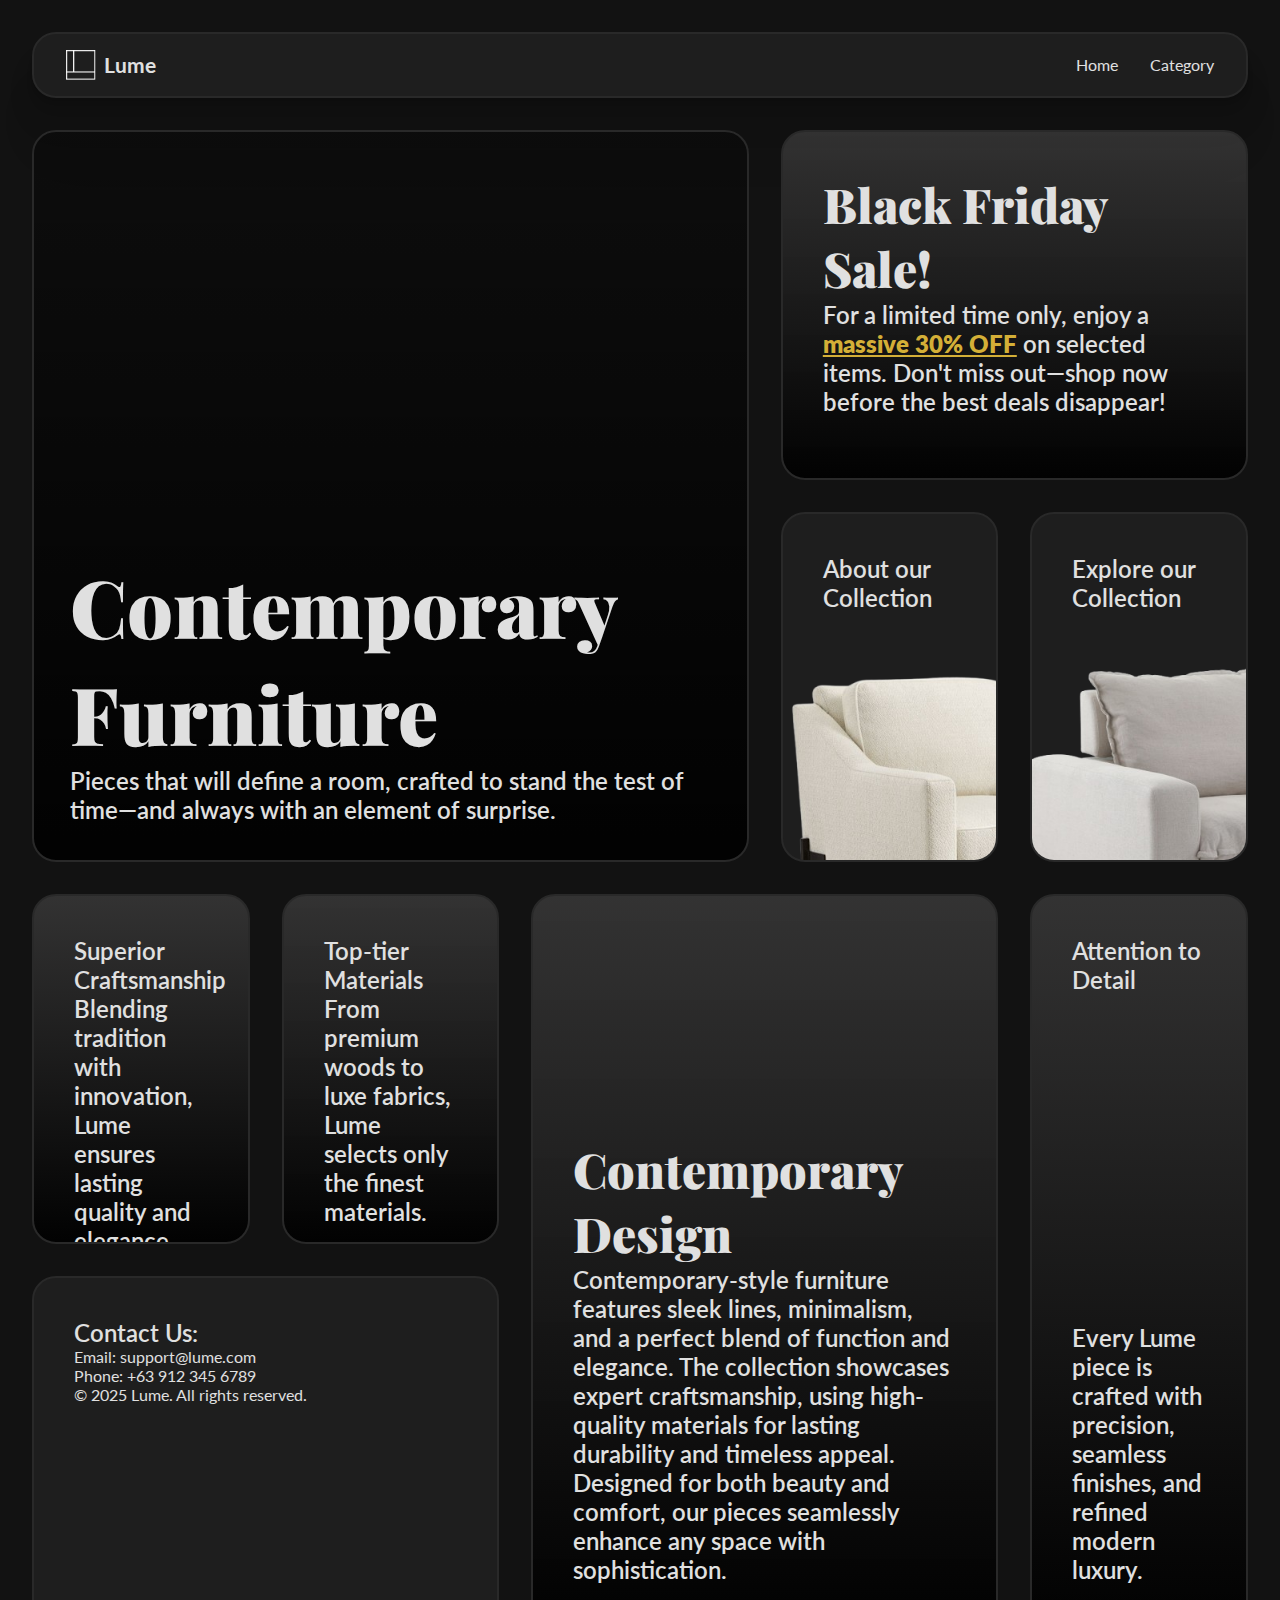
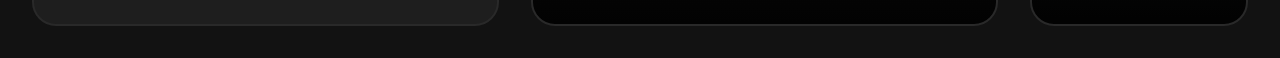
<file: index.html>
<!DOCTYPE html>
<html lang="en">
<head>
    <meta charset="UTF-8">
    <meta name="viewport" content="width=device-width, initial-scale=1.0">
    <title>Lume - Welcome!</title>
    <link rel="icon" type="image/x-icon" href="logo-icon/favicon.ico">
    <!-- google-fonts -->
    <link rel="preconnect" href="https://fonts.googleapis.com">
    <link rel="preconnect" href="https://fonts.gstatic.com" crossorigin>
    <link href="https://fonts.googleapis.com/css2?family=Lato:ital,wght@0,100;0,300;0,400;0,700;0,900;1,100;1,300;1,400;1,700;1,900&family=Playfair+Display:ital,wght@0,400..900;1,400..900&display=swap" rel="stylesheet">    

    <link rel="stylesheet" href="styles.css">
</head>
<body>
    <header>
        <nav class="nav flex-row">
            <div class="logo-container flex-row space-between-1">
                <img src="logo-icon/NAV.png" alt="Lume Logo" class="logo flex-column">
                <a href="index.html" class="link-no-style .regular-text">Lume</a>
            </div>
            
            <div class="nav-container">
                <ul class="flex-row list-no-style link-no-style space-between-2">
                    <a href="index.html" class="link-no-style"><li><p class="text-glow">Home</p></li></a>
                    <a href="category.html" class="link-no-style"><li><p class="text-glow">Category</p></li></a>
                </ul>
            </div>
        </nav>
    </header>
    <!-- width-length for boxes!!!!!!! -->
    <section class="main-content full-height grid">
        <div class="card box-3-2 hero flex-column img-bg-1 bottom">
            <h1 class="xl-heading">Contemporary Furniture</h1>
            <p class="regular-text">Pieces that will define a room, crafted to stand the test of time—and always with an element of surprise.</p>
        </div>

        <a href="#" class=" card box-2-1 flex-column img-bg-2">
            <div class="flex-column">
                <h2 class="large-heading">Black Friday Sale!</h2>
                <p class="regular-text">For a limited time only, enjoy a <span class="gold-highlight">massive 30% OFF</span> on selected items. Don't miss out—shop now before the best deals disappear!</p>
            </div>
        </a>

        <a href="#about-product" class="card box-1-1 ">
            <div class="flex-column">
                <p class="regular-text">About our Collection</p>
                <img src="images/m110-019-231-a-removebg-preview.png" class="side-img" alt="">
        </div></a>

        <a href="category.html" class="card box-1-1 ">
            <div class="flex-column">
                <p class="regular-text">Explore our Collection</p>
                <img src="images/fs0586-front-angle-removebg-preview.png" class="side-img" alt="">
            </div>
        </a>

        <div class="flex-column card box-1-1 img-bg-5">
                <p class="regular-text">Superior Craftsmanship</p>
                <p class="regular-text">Blending tradition with innovation, Lume ensures lasting quality and elegance.</p>

        </div>

        <div class="flex-column card box-1-1 img-bg-4">
            <p class="regular-text">Top-tier Materials</p>
            <p class="regular-text">From premium woods to luxe fabrics, Lume selects only the finest materials.</p>
        </div>
        
        <div id="about-product" class="card box-2-2 flex-column img-bg-3 about">
            <h1 class="large-heading">Contemporary Design</h1>
            <p class="regular-text">Contemporary-style furniture features sleek lines, minimalism, and a perfect blend of function and elegance. The collection showcases expert craftsmanship, using high-quality materials for lasting durability and timeless appeal. Designed for both beauty and comfort, our pieces seamlessly enhance any space with sophistication.</p>
        </div>

        <div class="flex-column card box-1-2 img-bg-6">
            <p class="regular-text">Attention to Detail</p>
            <p class="regular-text">Every Lume piece is crafted with precision, seamless finishes, and refined modern luxury.</p>
        </div>
    
        <div class="card box-2-1 flex-column">
                <p class="regular-text">Contact Us:</p>
                <p>Email: support@lume.com</p>
                <p>Phone: +63 912 345 6789</p>
                <p>&copy; 2025 Lume. All rights reserved.</p>
        </div>
        
    </section>

</body>
</html>
</file>
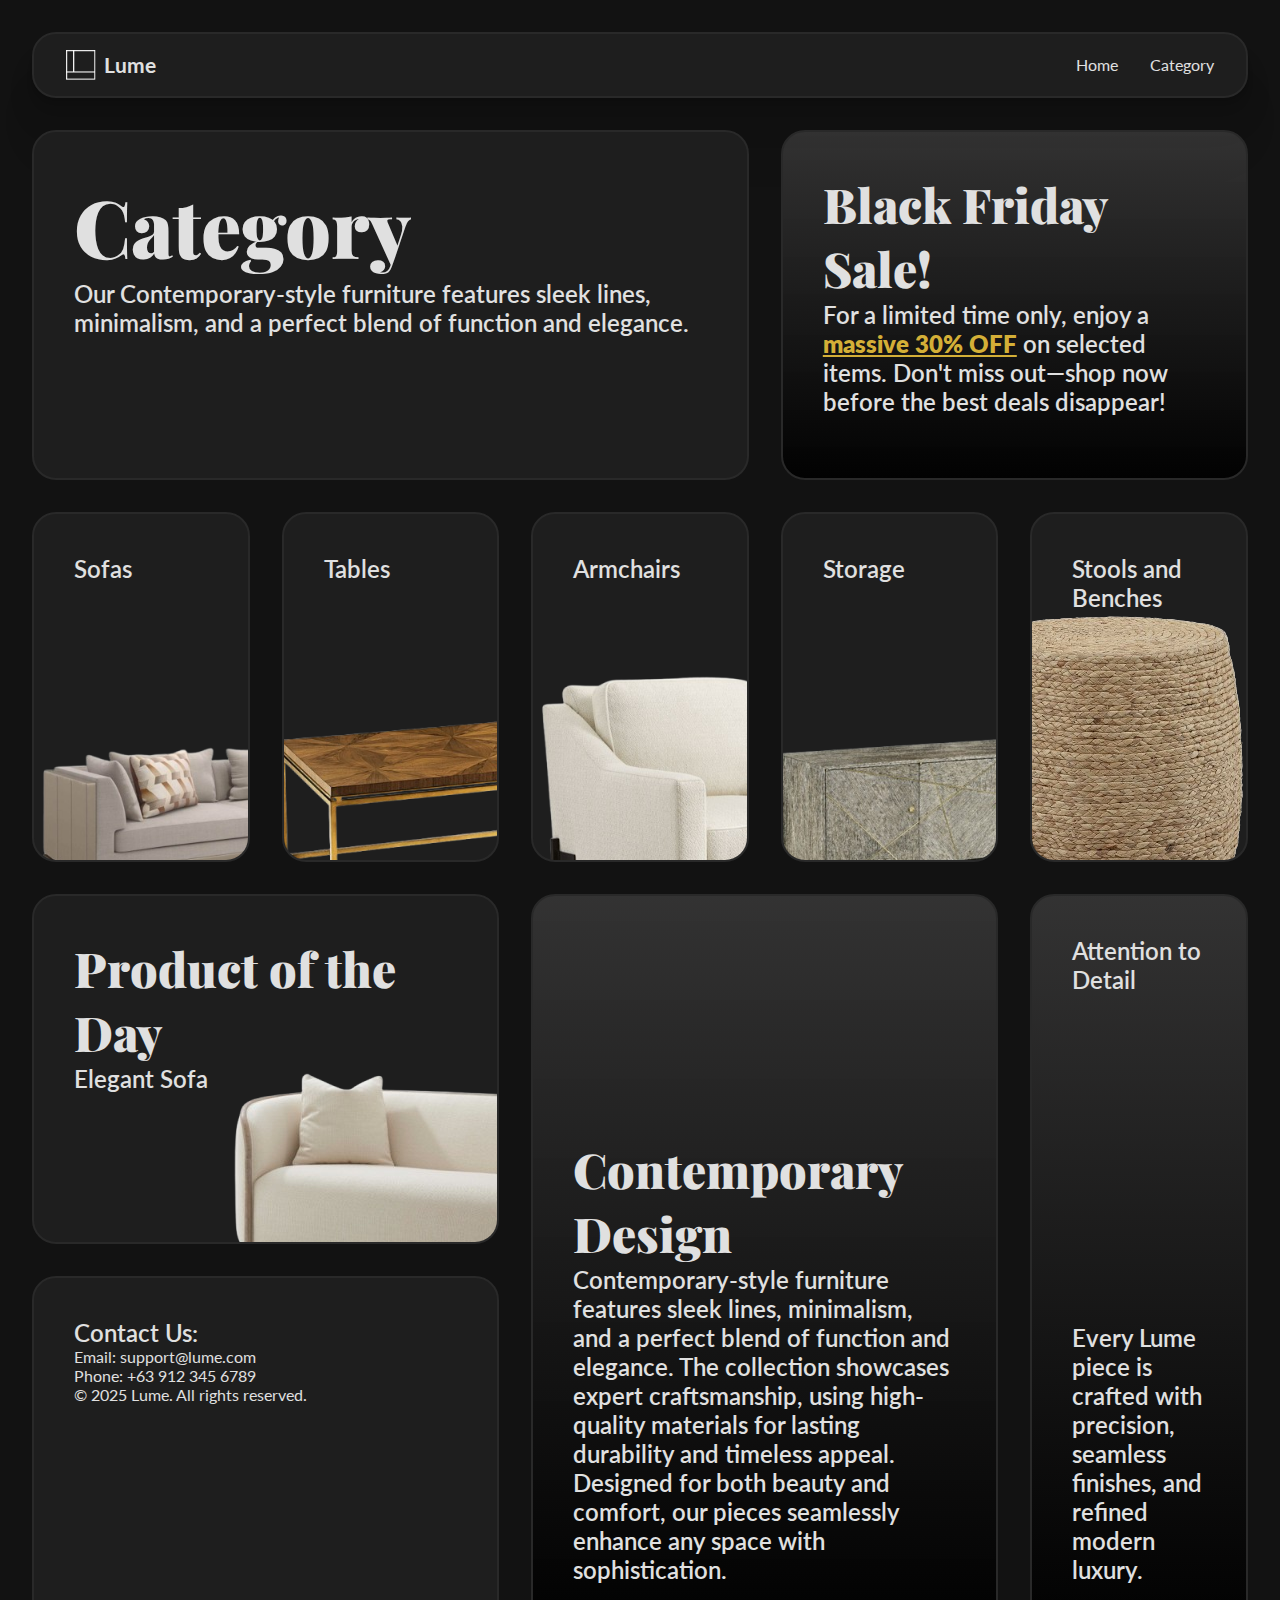
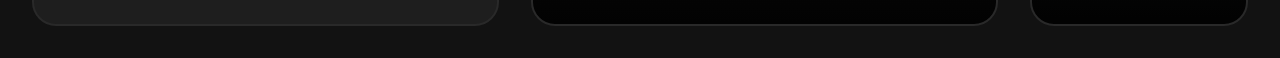
<file: category.html>
<!DOCTYPE html>
<html lang="en">
<head>
    <meta charset="UTF-8">
    <meta name="viewport" content="width=device-width, initial-scale=1.0">
    <title>Lume - Categories</title>
    <link rel="icon" type="image/x-icon" href="logo-icon/favicon.ico">
    <!-- google-fonts -->
    <link rel="preconnect" href="https://fonts.googleapis.com">
    <link rel="preconnect" href="https://fonts.gstatic.com" crossorigin>
    <link href="https://fonts.googleapis.com/css2?family=Lato:ital,wght@0,100;0,300;0,400;0,700;0,900;1,100;1,300;1,400;1,700;1,900&family=Playfair+Display:ital,wght@0,400..900;1,400..900&display=swap" rel="stylesheet">    

    <link rel="stylesheet" href="styles.css">
</head>
<body>
    <header>
        <nav class="nav flex-row">
            <div class="logo-container flex-row space-between-1">
                <img src="logo-icon/NAV.png" alt="Lume Logo" class="logo flex-column">
                <a href="index.html" class="link-no-style .regular-text">Lume</a>
            </div>
            
            <div class="nav-container">
                <ul class="flex-row list-no-style link-no-style space-between-2">
                    <a href="index.html" class="link-no-style"><li><p class="text-glow">Home</p></li></a>
                    <a href="category.html" class="link-no-style"><li><p class="text-glow">Category</p></li></a>
                </ul>
            </div>
        </nav>
    </header>
    <!-- width-length for boxes!!!!!!! -->
    <section class="main-content full-height grid">
        <div class="card box-3-1 flex-column">
            <h1 class="xl-heading">Category</h1>
            <p class="regular-text">Our Contemporary-style furniture features sleek lines, minimalism, and a perfect blend of function and elegance.</p>
        </div>

        <a href="category.html" class=" card box-2-1 flex-column img-bg-2 slide-in">
            <div class="flex-column">
                <h2 class="large-heading">Black Friday Sale!</h2>
                <p class="regular-text">For a limited time only, enjoy a <span class="gold-highlight">massive 30% OFF</span> on selected items. Don't miss out—shop now before the best deals disappear!</p>
            </div>
        </a>

        <a href="#" class="card box-1-1 ">
            <div class="flex-column">
                <p class="regular-text">Sofas</p>
                <img src="images/archipelagosofaleatherside-removebg-preview.png" class="side-img" alt="">
            </div>
        </a>

        <a href="#" class="card box-1-1 ">
            <div class="flex-column">
                <p class="regular-text">Tables</p>
                <img src="images/500007-wlg_pv-1-1400x1200-removebg-preview.png" class="side-img" alt="">
            </div>
        </a>

        <a href="gallery.html" class="card box-1-1 ">
            <div class="flex-column">
                <p class="regular-text">Armchairs</p>
                <img src="images/m110-019-231-a-removebg-preview.png" class="side-img" alt="">
            </div>
        </a>

        <a href="#" class="card box-1-1 ">
            <div class="flex-column">
                <p class="regular-text">Storage</p>
                <img src="images/500334-dfo_pv-1-1400x1200-removebg-preview.png" class="side-img" alt="">
            </div>
        </a>

        <a href="#" class="card box-1-1 ">
            <div class="flex-column">
                <p class="regular-text">Stools and Benches</p>
                <img src="images/furn_3818_25187_c-removebg-preview.png" class="side-img stool" alt="">
            </div>
        </a>
        
        <div class="card box-2-1 flex-column">
            <p class="large-heading">Product of the Day</p>
            <p class="regular-text">Elegant Sofa</p>
            <img src="images/ta45011.3dac_main_1-removebg-preview.png" class="center-img" alt="">
        </div>

        <div id="about-product" class="card box-2-2 flex-column img-bg-3 about">
            <h1 class="large-heading">Contemporary Design</h1>
            <p class="regular-text">Contemporary-style furniture features sleek lines, minimalism, and a perfect blend of function and elegance. The collection showcases expert craftsmanship, using high-quality materials for lasting durability and timeless appeal. Designed for both beauty and comfort, our pieces seamlessly enhance any space with sophistication.</p>
        </div>

        <div class="flex-column card box-1-2 img-bg-6">
            <p class="regular-text">Attention to Detail</p>
            <p class="regular-text">Every Lume piece is crafted with precision, seamless finishes, and refined modern luxury.</p>
        </div>

        <div class="card box-2-1 flex-column">
            <p class="regular-text">Contact Us:</p>
            <p>Email: support@lume.com</p>
            <p>Phone: +63 912 345 6789</p>
            <p>&copy; 2025 Lume. All rights reserved.</p>
    </div>
        
    </section>

</body>
</html>
</file>
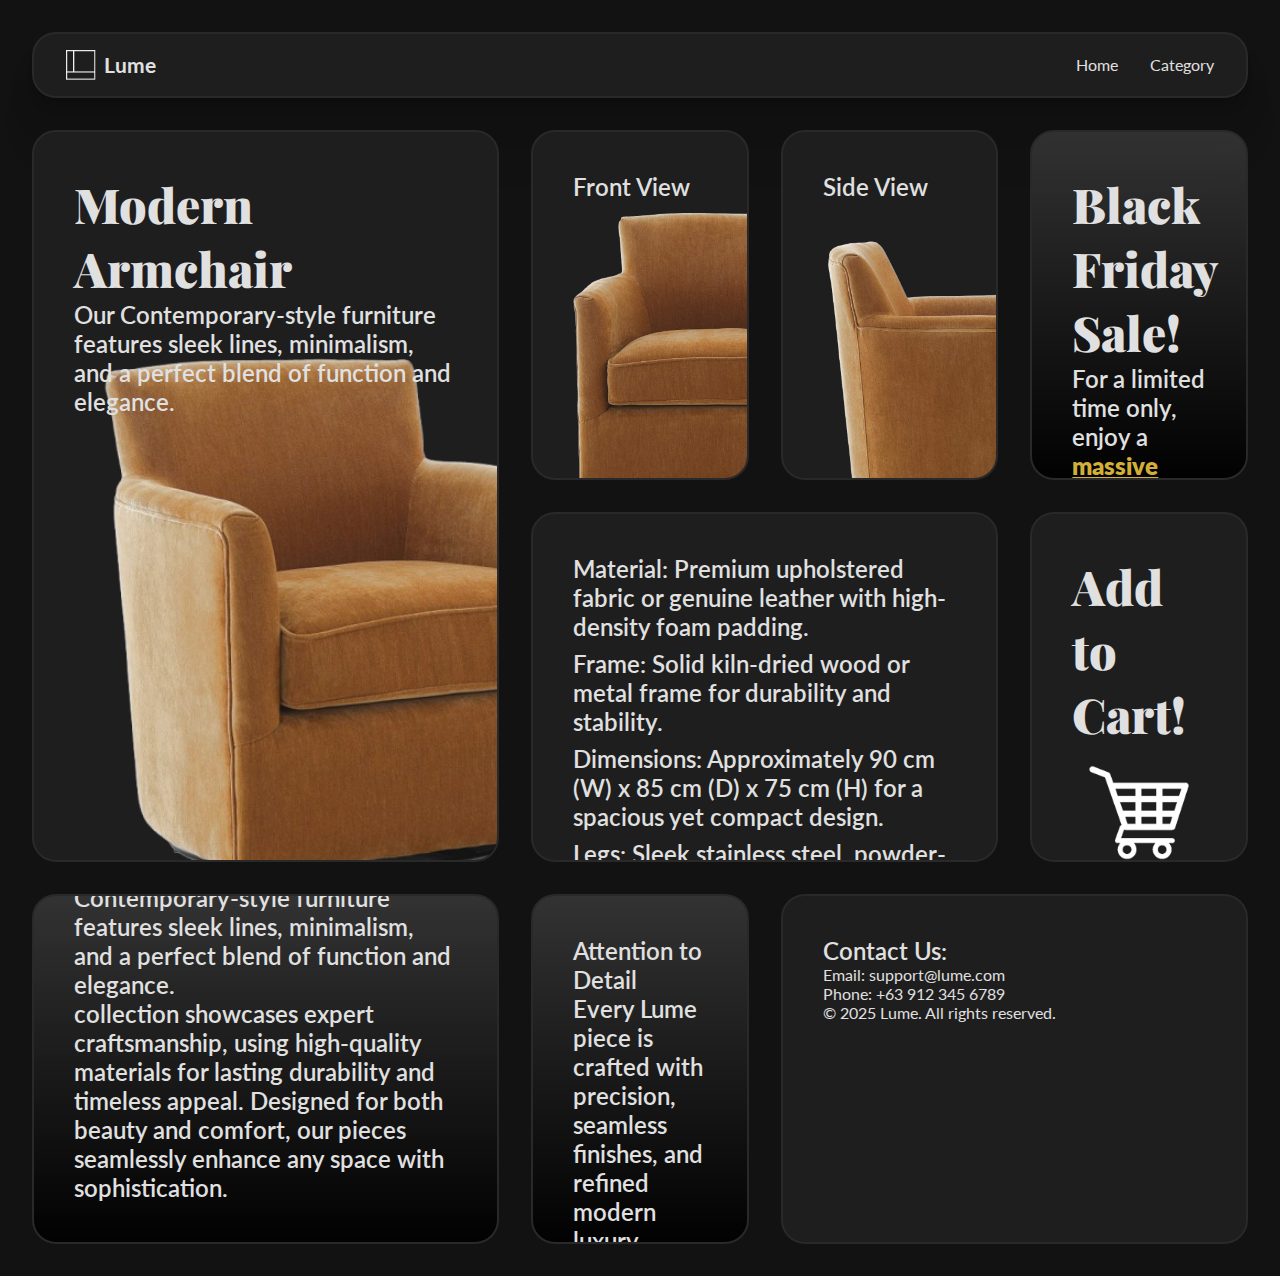
<file: description.html>
<!DOCTYPE html>
<html lang="en">
<head>
    <meta charset="UTF-8">
    <meta name="viewport" content="width=device-width, initial-scale=1.0">
    <title>Lume - Modern Armchair</title>
    <link rel="icon" type="image/x-icon" href="logo-icon/favicon.ico">
    <!-- google-fonts -->
    <link rel="preconnect" href="https://fonts.googleapis.com">
    <link rel="preconnect" href="https://fonts.gstatic.com" crossorigin>
    <link href="https://fonts.googleapis.com/css2?family=Lato:ital,wght@0,100;0,300;0,400;0,700;0,900;1,100;1,300;1,400;1,700;1,900&family=Playfair+Display:ital,wght@0,400..900;1,400..900&display=swap" rel="stylesheet">    

    <link rel="stylesheet" href="styles.css">
</head>
<body>
    <header>
        <nav class="nav flex-row">
            <div class="logo-container flex-row space-between-1">
                <img src="logo-icon/NAV.png" alt="Lume Logo" class="logo flex-column">
                <a href="index.html" class="link-no-style .regular-text">Lume</a>
            </div>
            
            <div class="nav-container">
                <ul class="flex-row list-no-style link-no-style space-between-2">
                    <a href="index.html" class="link-no-style"><li><p class="text-glow">Home</p></li></a>
                    <a href="category.html" class="link-no-style"><li><p class="text-glow">Category</p></li></a>
                </ul>
            </div>
        </nav>
    </header>
    <!-- width-length for boxes!!!!!!! -->
    <section class="main-content full-height grid">
        <div class="flex-start card box-2-2 flex-column ">
            <h1 class="large-heading">Modern Armchair</h1>
            <p class="regular-text">Our Contemporary-style furniture features sleek lines, minimalism, and a perfect blend of function and elegance.</p>
            <img src="images/fs0339-2-front-angle-removebg-preview.png" class="main-img" alt="">
        </div>

        <div class="card box-1-1 flex-column">
            <p class="regular-text">Front View</p>
            <img src="images/fs0339-2-front-removebg-preview.png" class="preview-img" alt="">
        </div>

        <div class=" card box-1-1flex-column">
            <p class="regular-text">Side View</p>
            <img src="images/fs0339-2-side-removebg-preview.png" class="preview-img" alt="">
        </div>

        <a href="category.html" class=" card box-1-1 flex-column img-bg-2 slide-in detail">
            <div class="flex-column">
                <h2 class="large-heading">Black Friday Sale!</h2>
                <p class="regular-text">For a limited time only, enjoy a <span class="gold-highlight">massive 30% OFF</span> on selected items.</p>
            </div>
        </a>

        <div class="flex-column space-between-1 card box-2-1">
            <p class="regular-text">Material: Premium upholstered fabric or genuine leather with high-density foam padding.</p>
            <p class="regular-text">Frame: Solid kiln-dried wood or metal frame for durability and stability.</p>
            <p class="regular-text">Dimensions: Approximately 90 cm (W) x 85 cm (D) x 75 cm (H) for a spacious yet compact design.</p>
            <p class="regular-text">Legs: Sleek stainless steel, powder-coated metal, or solid wood legs for a modern touch.
            </p>
        </div>

        <!-- working link -->
        <a href="thankyou.html" class="card box-1-1 detail">
            <div class="flex-column">
                <p class="large-heading">Add to Cart!</p>
                <img src="images/[CITYPNG.COM]HD Shopping Cart White Logo Icon Transparent PNG - 700x700.png" alt="">
            </div>
        </a>
        
        <div id="about-product" class="card box-2-1 flex-column img-bg-3 about">
            <h1 class="large-heading">Contemporary Design</h1>
            <p class="regular-text">Contemporary-style furniture features sleek lines, minimalism, and a perfect blend of function and elegance. </p>
            <p class="regular-text">collection showcases expert craftsmanship, using high-quality materials for lasting durability and timeless appeal. Designed for both beauty and comfort, our pieces seamlessly enhance any space with sophistication.</p>
        </div>

        <div class="flex-column card box-1-1 img-bg-6 detail">
            <p class="regular-text">Attention to Detail</p>
            <p class="regular-text">Every Lume piece is crafted with precision, seamless finishes, and refined modern luxury.</p>
        </div>

        <div class="card box-2-1 flex-column">
            <p class="regular-text">Contact Us:</p>
            <p>Email: support@lume.com</p>
            <p>Phone: +63 912 345 6789</p>
            <p>&copy; 2025 Lume. All rights reserved.</p>
        </div>
        
    </section>

</body>
</html>
</file>
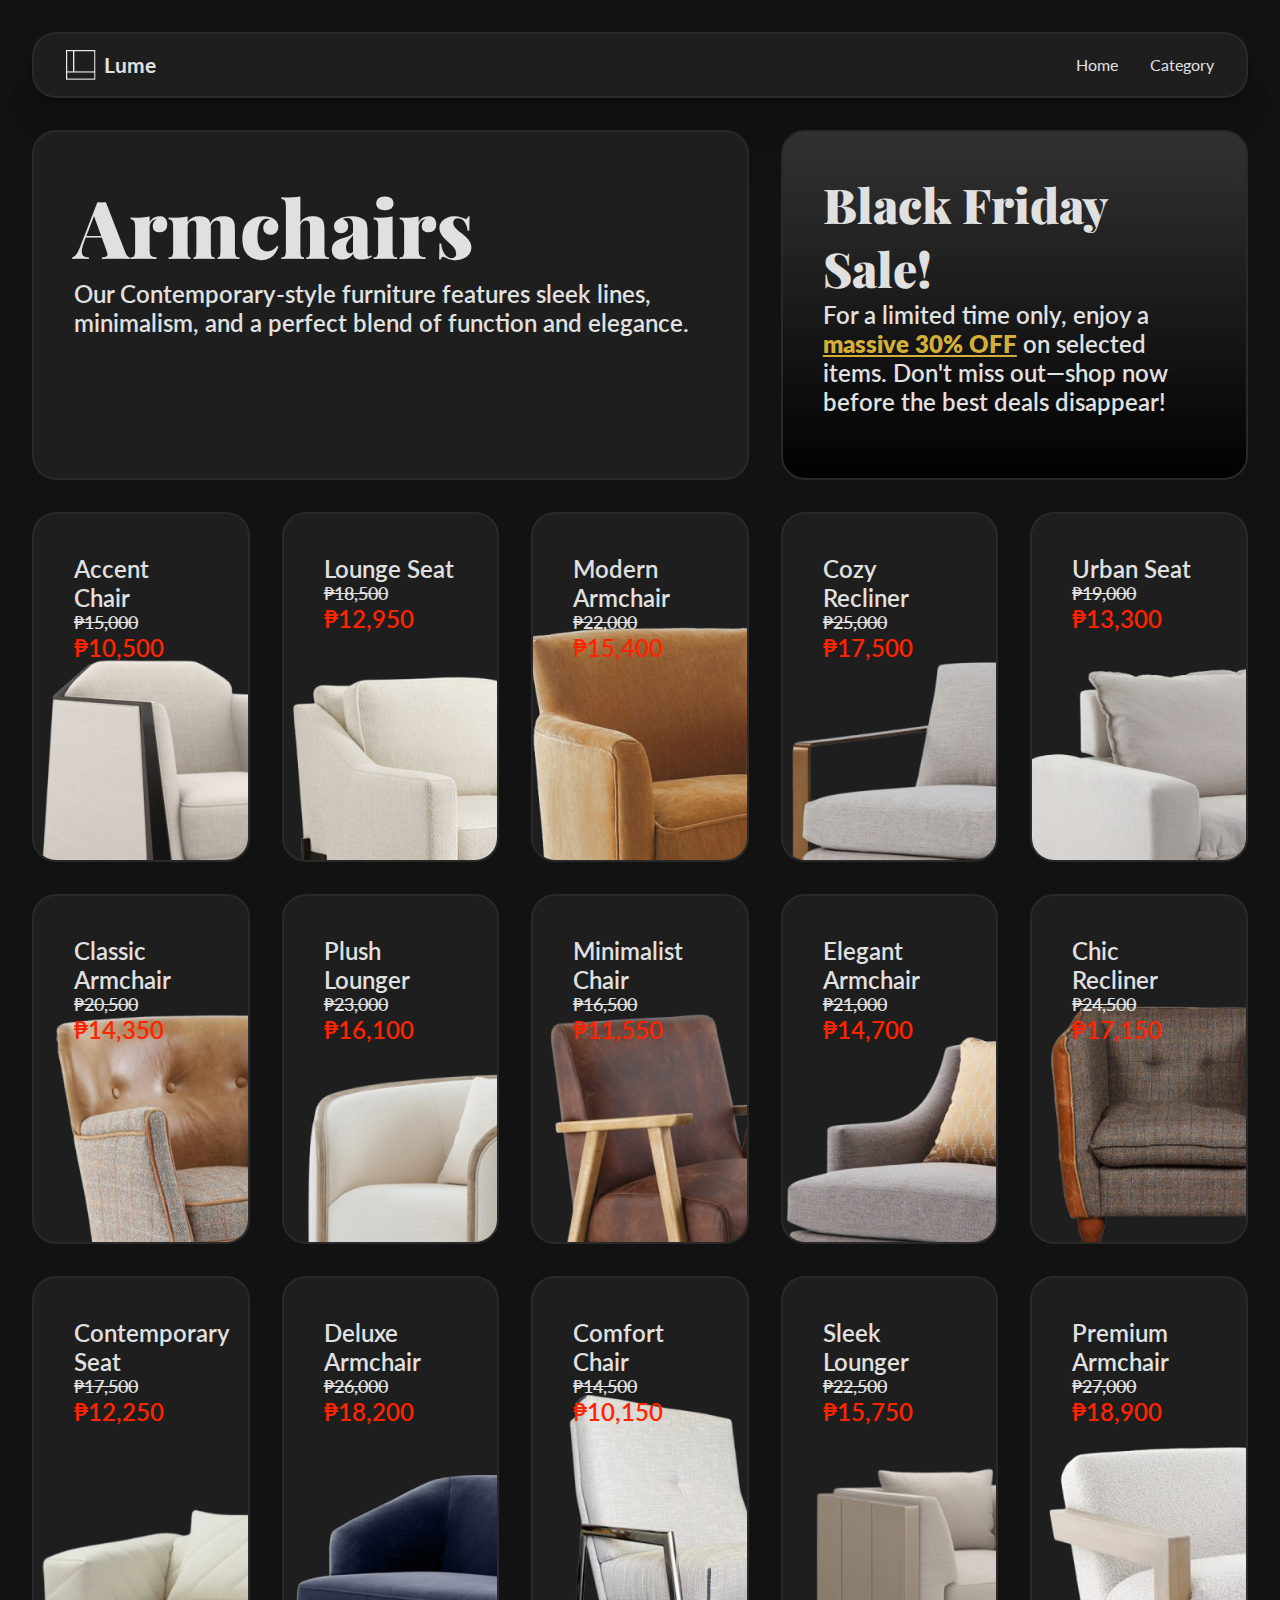
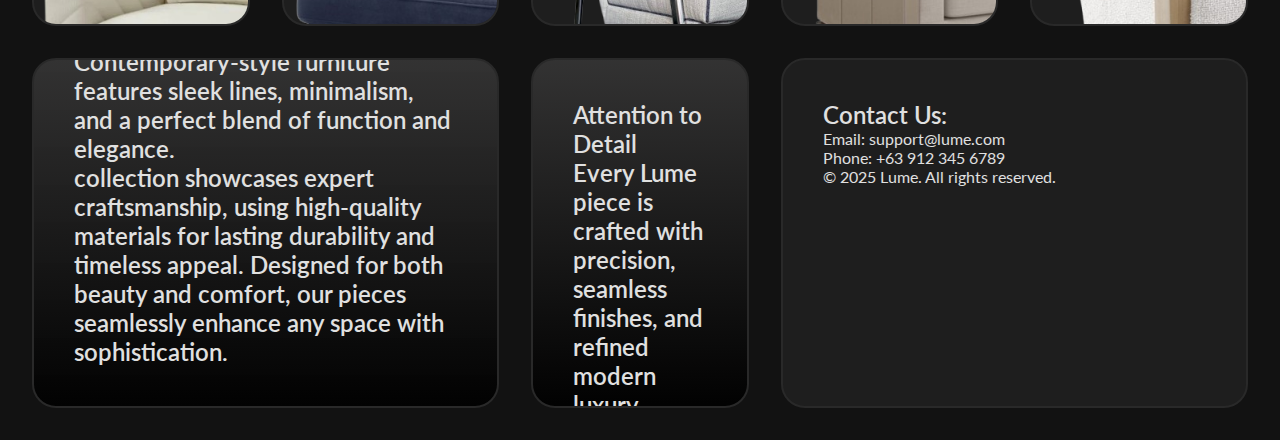
<file: gallery.html>
<!DOCTYPE html>
<html lang="en">
<head>
    <meta charset="UTF-8">
    <meta name="viewport" content="width=device-width, initial-scale=1.0">
    <title>Lume - Armchairs</title>
    <link rel="icon" type="image/x-icon" href="logo-icon/favicon.ico">
    <!-- google-fonts -->
    <link rel="preconnect" href="https://fonts.googleapis.com">
    <link rel="preconnect" href="https://fonts.gstatic.com" crossorigin>
    <link href="https://fonts.googleapis.com/css2?family=Lato:ital,wght@0,100;0,300;0,400;0,700;0,900;1,100;1,300;1,400;1,700;1,900&family=Playfair+Display:ital,wght@0,400..900;1,400..900&display=swap" rel="stylesheet">    

    <link rel="stylesheet" href="styles.css">
</head>
<body>
    <header>
        <nav class="nav flex-row">
            <div class="logo-container flex-row space-between-1">
                <img src="logo-icon/NAV.png" alt="Lume Logo" class="logo flex-column">
                <a href="index.html" class="link-no-style .regular-text">Lume</a>
            </div>
            
            <div class="nav-container">
                <ul class="flex-row list-no-style link-no-style space-between-2">
                    <a href="index.html" class="link-no-style"><li><p class="text-glow">Home</p></li></a>
                    <a href="category.html" class="link-no-style"><li><p class="text-glow">Category</p></li></a>
                </ul>
            </div>
        </nav>
    </header>
    <!-- width-length for boxes!!!!!!! -->
    <section class="main-content full-height grid">
        <div class="card box-3-1 flex-column">
            <h1 class="xl-heading">Armchairs</h1>
            <p class="regular-text">Our Contemporary-style furniture features sleek lines, minimalism, and a perfect blend of function and elegance.</p>
        </div>

        <a href="category.html" class=" card box-2-1 flex-column img-bg-2 slide-in">
            <div class="flex-column">
                <h2 class="large-heading">Black Friday Sale!</h2>
                <p class="regular-text">For a limited time only, enjoy a <span class="gold-highlight">massive 30% OFF</span> on selected items. Don't miss out—shop now before the best deals disappear!</p>
            </div>
        </a>

        <a href="#" class="card box-1-1 ">
            <div class="flex-column">
                <p class="regular-text">Accent Chair</p>
                <p class="regular-text old-price">₱15,000</p>
                <p class="regular-text urgent   ">₱10,500</p>
                <img src="images/furniture_4_copy_2-removebg-preview.png" class="side-img" alt="">
            </div>
        </a>

        <a href="#" class="card box-1-1 ">
            <div class="flex-column">
                <p class="regular-text">Lounge Seat</p>
                <p class="regular-text old-price">₱18,500</p>
                <p class="regular-text urgent   ">₱12,950</p>
                <img src="images/m110-019-231-a-removebg-preview.png" class="side-img" alt="">
            </div>
        </a>
        <!-- working link -->
        <a href="description.html" class="card box-1-1 ">
            <div class="flex-column">
                <p class="regular-text">Modern Armchair</p>
                <p class="regular-text old-price">₱22,000</p>
                <p class="regular-text urgent   ">₱15,400</p>
                <img src="images/fs0339-2-front-angle-removebg-preview.png" class="side-img" alt="">
            </div>
        </a>
        <a href="#" class="card box-1-1 ">
            <div class="flex-column">
                <p class="regular-text">Cozy Recliner</p>
                <p class="regular-text old-price">₱25,000</p>
                <p class="regular-text urgent   ">₱17,500</p>
                <img src="images/occasional_chair_bower_in_matrix_marble_brass-removebg-preview.png" class="side-img" alt="">
            </div>
        </a>

        <a href="#" class="card box-1-1 ">
            <div class="flex-column">
                <p class="regular-text">Urban Seat</p>
                <p class="regular-text old-price">₱19,000</p>
                <p class="regular-text urgent   ">₱13,300</p>
                <img src="images/fs0586-front-angle-removebg-preview.png" class="side-img" alt="">
            </div>
        </a>

        <a href="#" class="card box-1-1 ">
            <div class="flex-column">
                <p class="regular-text">Classic Armchair</p>
                <p class="regular-text old-price">₱20,500</p>
                <p class="regular-text urgent   ">₱14,350</p>
                <img src="images/xelson-removebg-preview.png" class="side-img" alt="">
            </div>
        </a>
        
        <a href="#" class="card box-1-1 ">
            <div class="flex-column">
                <p class="regular-text">Plush Lounger</p>
                <p class="regular-text old-price">₱23,000</p>
                <p class="regular-text urgent   ">₱16,100</p>
                <img src="images/ta42061.3dac_main_1-removebg-preview.png" class="side-img" alt="">
            </div>
        </a>

        <a href="#" class="card box-1-1 ">
            <div class="flex-column">
                <p class="regular-text">Minimalist Chair</p>
                <p class="regular-text old-price">₱16,500</p>
                <p class="regular-text urgent   ">₱11,550</p>
                <img src="images/hereford_brown_leather_2-removebg-preview.png" class="side-img" alt="">
            </div>
        </a>

        <a href="#" class="card box-1-1 ">
            <div class="flex-column">
                <p class="regular-text">Elegant Armchair</p>
                <p class="regular-text old-price">₱21,000</p>
                <p class="regular-text urgent   ">₱14,700</p>
                <img src="images/armchair_elaine_brushed_brass_in_matrix_pewter_with_a_scatter_cushion_in_nash_antique-removebg-preview.png" class="side-img" alt="">
            </div>
        </a>

        <a href="#" class="card box-1-1 ">
            <div class="flex-column">
                <p class="regular-text">Chic Recliner</p>
                <p class="regular-text old-price">₱24,500</p>
                <p class="regular-text urgent   ">₱17,150</p>
                <img src="images/armchair_brunswick_in_cerato_brown_leather_3-removebg-preview.png" class="side-img" alt="">
            </div>
        </a>

        <a href="#" class="card box-1-1 ">
            <div class="flex-column">
                <p class="regular-text">Contemporary Seat</p>
                <p class="regular-text old-price">₱17,500</p>
                <p class="regular-text urgent   ">₱12,250</p>
                <img src="images/118347_0_1_1-removebg-preview.png" class="side-img" alt="">
            </div>
        </a>
        
        <a href="#" class="card box-1-1 ">
            <div class="flex-column">
                <p class="regular-text">Deluxe Armchair</p>
                <p class="regular-text old-price">₱26,000</p>
                <p class="regular-text urgent   ">₱18,200</p>
                <img src="images/112707uk-removebg-preview.png" class="side-img" alt="">
            </div>
        </a>

        <a href="#" class="card box-1-1 ">
            <div class="flex-column">
                <p class="regular-text">Comfort Chair</p>
                <p class="regular-text old-price">₱14,500</p>
                <p class="regular-text urgent   ">₱10,150</p>
                <img src="images/005678-1-removebg-preview.png" class="side-img" alt="">
            </div>
        </a>

        <a href="#" class="card box-1-1 ">
            <div class="flex-column">
                <p class="regular-text">Sleek Lounger</p>
                <p class="regular-text old-price">₱22,500</p>
                <p class="regular-text urgent   ">₱15,750</p>
                <img src="images/archpeagochairleather-removebg-preview.png" class="side-img" alt="">
            </div>
        </a>

        <a href="#" class="card box-1-1 ">
            <div class="flex-column">
                <p class="regular-text">Premium Armchair</p>
                <p class="regular-text old-price">₱27,000</p>
                <p class="regular-text urgent   ">₱18,900</p>
                <img src="images/r002_a330_1_copy_1-removebg-preview.png" class="side-img" alt="">
            </div>
        </a>

        <div id="about-product" class="card box-2-1 flex-column img-bg-3 about">
            <h1 class="large-heading">Contemporary Design</h1>
            <p class="regular-text">Contemporary-style furniture features sleek lines, minimalism, and a perfect blend of function and elegance. </p>
            <p class="regular-text">collection showcases expert craftsmanship, using high-quality materials for lasting durability and timeless appeal. Designed for both beauty and comfort, our pieces seamlessly enhance any space with sophistication.</p>
        </div>

        <div class="flex-column card box-1-1 img-bg-6 detail">
            <p class="regular-text">Attention to Detail</p>
            <p class="regular-text">Every Lume piece is crafted with precision, seamless finishes, and refined modern luxury.</p>
        </div>
    
        <div class="card box-2-1 flex-column">
            <p class="regular-text">Contact Us:</p>
            <p>Email: support@lume.com</p>
            <p>Phone: +63 912 345 6789</p>
            <p>&copy; 2025 Lume. All rights reserved.</p>
        </div>
    </section>

</body>
</html>
</file>
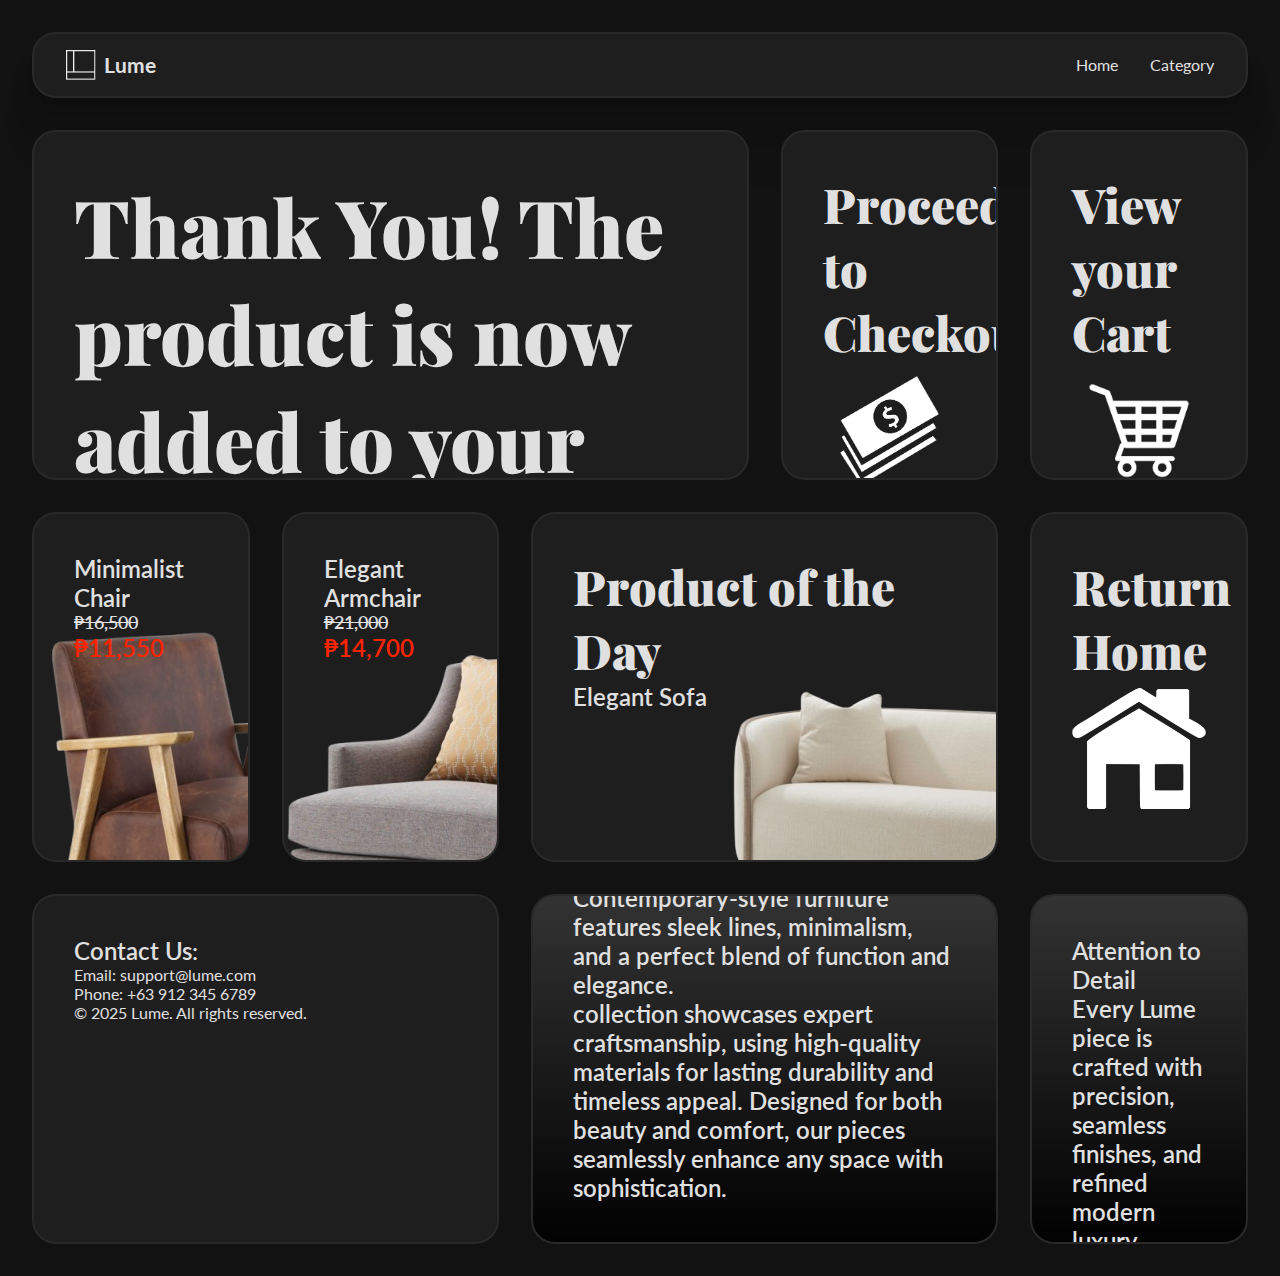
<file: thankyou.html>
<!DOCTYPE html>
<html lang="en">
<head>
    <meta charset="UTF-8">
    <meta name="viewport" content="width=device-width, initial-scale=1.0">
    <title>Lume - Thank You!</title>
    <link rel="icon" type="image/x-icon" href="logo-icon/favicon.ico">
    <!-- google-fonts -->
    <link rel="preconnect" href="https://fonts.googleapis.com">
    <link rel="preconnect" href="https://fonts.gstatic.com" crossorigin>
    <link href="https://fonts.googleapis.com/css2?family=Lato:ital,wght@0,100;0,300;0,400;0,700;0,900;1,100;1,300;1,400;1,700;1,900&family=Playfair+Display:ital,wght@0,400..900;1,400..900&display=swap" rel="stylesheet">    

    <link rel="stylesheet" href="styles.css">
</head>
<body>
    <header>
        <nav class="nav flex-row">
            <div class="logo-container flex-row space-between-1">
                <img src="logo-icon/NAV.png" alt="Lume Logo" class="logo flex-column">
                <a href="index.html" class="link-no-style .regular-text">Lume</a>
            </div>
            
            <div class="nav-container">
                <ul class="flex-row list-no-style link-no-style space-between-2">
                    <a href="index.html" class="link-no-style"><li><p class="text-glow">Home</p></li></a>
                    <a href="category.html" class="link-no-style"><li><p class="text-glow">Category</p></li></a>
                </ul>
            </div>
        </nav>
    </header>
    <!-- width-length for boxes!!!!!!! -->
    <section class="main-content full-height grid">
        <div class="card box-3-1 flex-column space-between-1">
            <h1 class="xl-heading">Thank You! The product is now added to your cart.</h1>
            <p class="regular-text">You might like these similar products!</p>
        </div>

        <a href="#" class="card box-1-1 ">
            <div class="flex-column">
                <p class="large-heading">Proceed to Checkout</p>
                <img src="images/[CITYPNG.COM]HD Money Cash White Icon Transparent PNG - 1500x1500.png"  alt="">
            </div>
        </a>

        <a href="#" class="card box-1-1 ">
            <div class="flex-column">
                <p class="large-heading">View your Cart</p>
                <img src="images/[CITYPNG.COM]HD Shopping Cart White Logo Icon Transparent PNG - 700x700.png" alt="">
            </div>
        </a>
        
        <a href="#" class="card box-1-1 ">
            <div class="flex-column">
                <p class="regular-text">Minimalist Chair</p>
                <p class="regular-text old-price">₱16,500</p>
                <p class="regular-text urgent   ">₱11,550</p>
                <img src="images/hereford_brown_leather_2-removebg-preview.png" class="side-img" alt="">
            </div>
        </a>

        <a href="#" class="card box-1-1 ">
            <div class="flex-column">
                <p class="regular-text">Elegant Armchair</p>
                <p class="regular-text old-price">₱21,000</p>
                <p class="regular-text urgent   ">₱14,700</p>
                <img src="images/armchair_elaine_brushed_brass_in_matrix_pewter_with_a_scatter_cushion_in_nash_antique-removebg-preview.png" class="side-img" alt="">
            </div>
        </a>

        <a href="#" class="card box-2-1 ">
            <div class="flex-column">
                <p class="large-heading">Product of the Day</p>
                <p class="regular-text">Elegant Sofa</p>
                <img src="images/ta45011.3dac_main_1-removebg-preview.png" class="center-img" alt="">
            <!-- will be a button -->
            </div>
        </a>
        
        <a href="index.html" class="card box-1-1 detail">
            <div class="flex-column"><h2 class="large-heading">Return Home</h2>
                <img src="images/home-5-xxl.png" alt="">
            </div>
        </a>        

        <div class="card box-2-1 flex-column">
            <p class="regular-text">Contact Us:</p>
            <p>Email: support@lume.com</p>
            <p>Phone: +63 912 345 6789</p>
            <p>&copy; 2025 Lume. All rights reserved.</p>
        </div>

        <div id="about-product" class="card box-2-1 flex-column img-bg-3 about">
            <h1 class="large-heading">Contemporary Design</h1>
            <p class="regular-text">Contemporary-style furniture features sleek lines, minimalism, and a perfect blend of function and elegance. </p>
            <p class="regular-text">collection showcases expert craftsmanship, using high-quality materials for lasting durability and timeless appeal. Designed for both beauty and comfort, our pieces seamlessly enhance any space with sophistication.</p>
        </div>

        <div class="flex-column card box-1-1 img-bg-6 detail">
            <p class="regular-text">Attention to Detail</p>
            <p class="regular-text">Every Lume piece is crafted with precision, seamless finishes, and refined modern luxury.</p>
        </div>

    </section>

</body>
</html>
</file>
<file: styles.css>
/* nyaw */
/* variables */
:root {
    --main-bg: #121212;
    --card-bg: #1E1E1E; 
    --card-accent: #292929;
    --white: #E0E0E0;
    --gold: #D4AF37;
    --red: #FF2400; 
    --deep-black: #000000; 
    --charcoal-gray: #333333;
}


/* default */

* {
    box-sizing: border-box;
    padding: 0;
    margin: 0;
}

html {
    scroll-behavior: smooth;
    font-size: 16px;
    font-family: "Lato", sans-serif;
    color: var(--white)
}

body {
    background-color: var(--main-bg);
}

a {
    display: block; 
    text-decoration: none;
    color: inherit; 
}

/* utility */

.flex-row {
    display: flex;  
    flex-direction: row; 
}

.flex-column {
    display: flex;  
    flex-direction: column;
    flex-shrink: 0;
}

.grid {
    display: grid;
    grid-template-rows: repeat(auto-fit, 350px);
    grid-auto-rows: 350px;
    grid-template-columns: repeat(5, minmax(150px, 1fr));
    gap: 2rem;
    justify-content: center;
    align-content: center;
    grid-auto-flow: row;
}

.box-3-2 {
    grid-column: span 3;
    grid-row: span 2;
    width: 100%;

}

.box-3-1 {
    grid-column: span 3;
    width: 100%;
}

.box-2-2 {
    grid-row: span 2;
    grid-column: span 2;
}

.box-2-1 {
    height: 350px;
    grid-column: span 2;
}

.box-1-2 {
    grid-row: span 2; 
}

.box-1-1 {
    min-width: 350px;
}

.box-1-1, .box-1-2 {
    justify-content: space-between;
}

.about {
    justify-content: end;
}

.full-height {
    min-height: 80vh;
}

.list-no-style {
    list-style-type: none;
}

.link-no-style {
    color: var(--white);
    text-decoration: none;
}

.remove-white {
    mix-blend-mode: multiply;
}

.space-between-2 {
    gap: 2rem;
}

.space-between-1 {
    gap: 0.5rem;
}

.flex-start {
    justify-content: flex-start;
}

.bottom {
    justify-content: end;
}

.card {
    position: relative;
    overflow: hidden;
    min-width: 0;
    padding: 2.5rem;
    border-radius: 24px;
    background-color: var(--card-bg);
    border: 2px solid var(--card-accent);
    transition: transform 0.3s ease-in-out, box-shadow 0.3s ease-in-out;
}

.card:hover {
    transform: translateY(-6px) scale(1.02);
    box-shadow: 0 0 24px rgba(100, 108, 255, 0.3);

  }
  
.xl-heading {
    font-family: "Playfair Display", serif;
    font-size: clamp(1.5rem, 5vw + 1rem, 5rem);
    font-weight: 900;
    z-index: 1;
}

.large-heading {
    font-family: "Playfair Display", serif;
    font-size: clamp(1.5rem, 5vw + 1rem, 3rem);
    font-weight: 900;
}

.regular-text {
    font-size: 1.5rem;
    font-weight: 600;
    z-index: 2;
}

.white-text {
    color: var(--white);
}

.old-price {
    text-decoration: line-through;
    font-size: 1.1rem;
}

.urgent {
    color: var(--red);
}

.gold-highlight {
    color: var(--gold);
    font-weight: 800;
    text-decoration: underline;
}

.side-img {
    position: absolute;
    display: block;
    transform: translate(-20%, 3%) scale(0.8);
    overflow: hidden;
    z-index: 0;
}

.preview-img {
    position: absolute;
    display: block;
    transform: translate(-23%, -13%) scale(0.6);
    overflow: hidden;
    z-index: 0;
}

.main-img {
    position: absolute;
    display: block;
    transform: translate(10%, 40%) scale(1.1);
    overflow: hidden;
    z-index: 0;
}

.icon-img {
    position: absolute;
    display: block;
    transform: translate(0%, 0%) scale(1.1);
    overflow: hidden;
    z-index: 0;
}

.stool {
    position: absolute;
    display: block;
    transform: translate(-40%, 15%);
    overflow: hidden;
    z-index: 0;
}

.center-img {
    position: absolute;
    display: block;
    transform: translate(30%, 0%);
    overflow: hidden;
}

.a-grid {
    display: grid;
    height: 100%;
    width: 100%; 
}

.img-bg-1 {
    background: 
    linear-gradient(rgba(0, 0, 0, 0.281), rgba(0, 0, 0, 0.911)), /* Dark overlay */
    url("https://www.pavilionbroadway.co.uk/media/catalog/category/furniture_1_2.jpg") no-repeat center center/cover;
}

.img-bg-2 {
    background:
    linear-gradient(rgba(100, 99, 99, 0.4), rgba(0, 0, 0, 0.904)),
    url("https://oakandpineonline.co.uk/wp-content/uploads/2023/04/interior-design.jpg")
    no-repeat center center/cover;
}

.img-bg-3 {
    background:
    linear-gradient(rgba(100, 99, 99, 0.4), rgba(0, 0, 0, 0.904)),
    url("https://cdn.shopify.com/s/files/1/0568/6362/1297/files/mix_koltuk-amorf-1_600x600.jpg?v=1666270626")
    no-repeat center center/cover;
}

.img-bg-4 {
    background:
    linear-gradient(rgba(100, 99, 99, 0.4), rgba(0, 0, 0, 0.904)),
    url("https://www.fao.org/images/newsroomlibraries/import-library/yanshu-li-particleboard-china2014-dsc_0194_1.jpg?sfvrsn=7310cdd4_10")
    no-repeat center center/cover;
}

.img-bg-5 {
    background:
    linear-gradient(rgba(100, 99, 99, 0.4), rgba(0, 0, 0, 0.904)),
    url("https://www.riverbank-woodcrafts.co.uk/images/hand-crafted-wooden-items-home.jpg")
    no-repeat center center/cover;
}

.img-bg-6 {
    background:
    linear-gradient(rgba(100, 99, 99, 0.4), rgba(0, 0, 0, 0.904)),
    url("https://images.squarespace-cdn.com/content/v1/5ac2ddf285ede15e39a57666/731d4e30-96e3-4c01-b057-3f107f53ad49/Design-Anthology-2022-02+Hong+Kong+Wood+Crafts-Justin-Chan.jpg")
    no-repeat center center/cover;
}

.text-glow {
    text-shadow: none;
    transition: text-shadow 0.3s ease-in-out, transform 0.2s ease-in-out;
}
  
.text-glow:hover {
    text-shadow: 
      0 0 8px rgb(63, 71, 209),
      0 0 16px rgb(233, 233, 233);
    transform: scale(1.1);
}

/* components */

.nav {
    padding: 1rem 2rem;
    margin: 2rem;
    justify-content: space-between;
    align-items: center;
    background-color: var(--card-bg);
    border-radius: 24px;
    border: 2px solid var(--card-accent);
    box-shadow: 0 2.4px 2.7px rgba(0, 0, 0, 0.008), 
                0 6.3px 7.1px rgba(0, 0, 0, 0.012), 
                0 13.8px 15.4px rgba(0, 0, 0, 0.015), 
                0 27.5px 30.8px rgb(0 0 0 / 6%), 
                0 55px 61px rgb(0 0 0 / 3%);
}

.logo {
    max-width: 30px;
    height: auto;
}

.logo-container {
    align-items: center;
    font-size: 1.3rem;
    font-weight: 700;
}

.main-content {
    margin: 2rem;
    gap: 2rem;
}

.hero {
    position: relative;
    padding: 5% 5%;
}

/* responsive */

@media (max-width: 1024px) {
    .grid {
        grid-template-columns: repeat(2, minmax(300px, 1fr)); 
    }

    .box-3-2,
    .box-3-1 {
        grid-column: span 2; 
    }

    .box-1-2 {
        grid-column: span 2;
        grid-row: span 1;
    }

    .box-2-2,
    .box-2-1 {
        grid-column: span 2;
    }
}

@media (max-width: 768px) {
    .box-3-2,
    .box-3-1 {
    grid-column: span 2;
    }

    .box-2-2,
    .box-2-1,
    .detail {
      grid-column: span 2;
    }
}

@media (max-width: 425px) {
    .grid {
        grid-template-columns: 1fr;
    }


    .grid > * {
        grid-column: span 1 !important;
        max-width: 100% !important;
    }

    .nav{
        flex-direction: column;
        gap: 1rem;
    }

}
</file>
